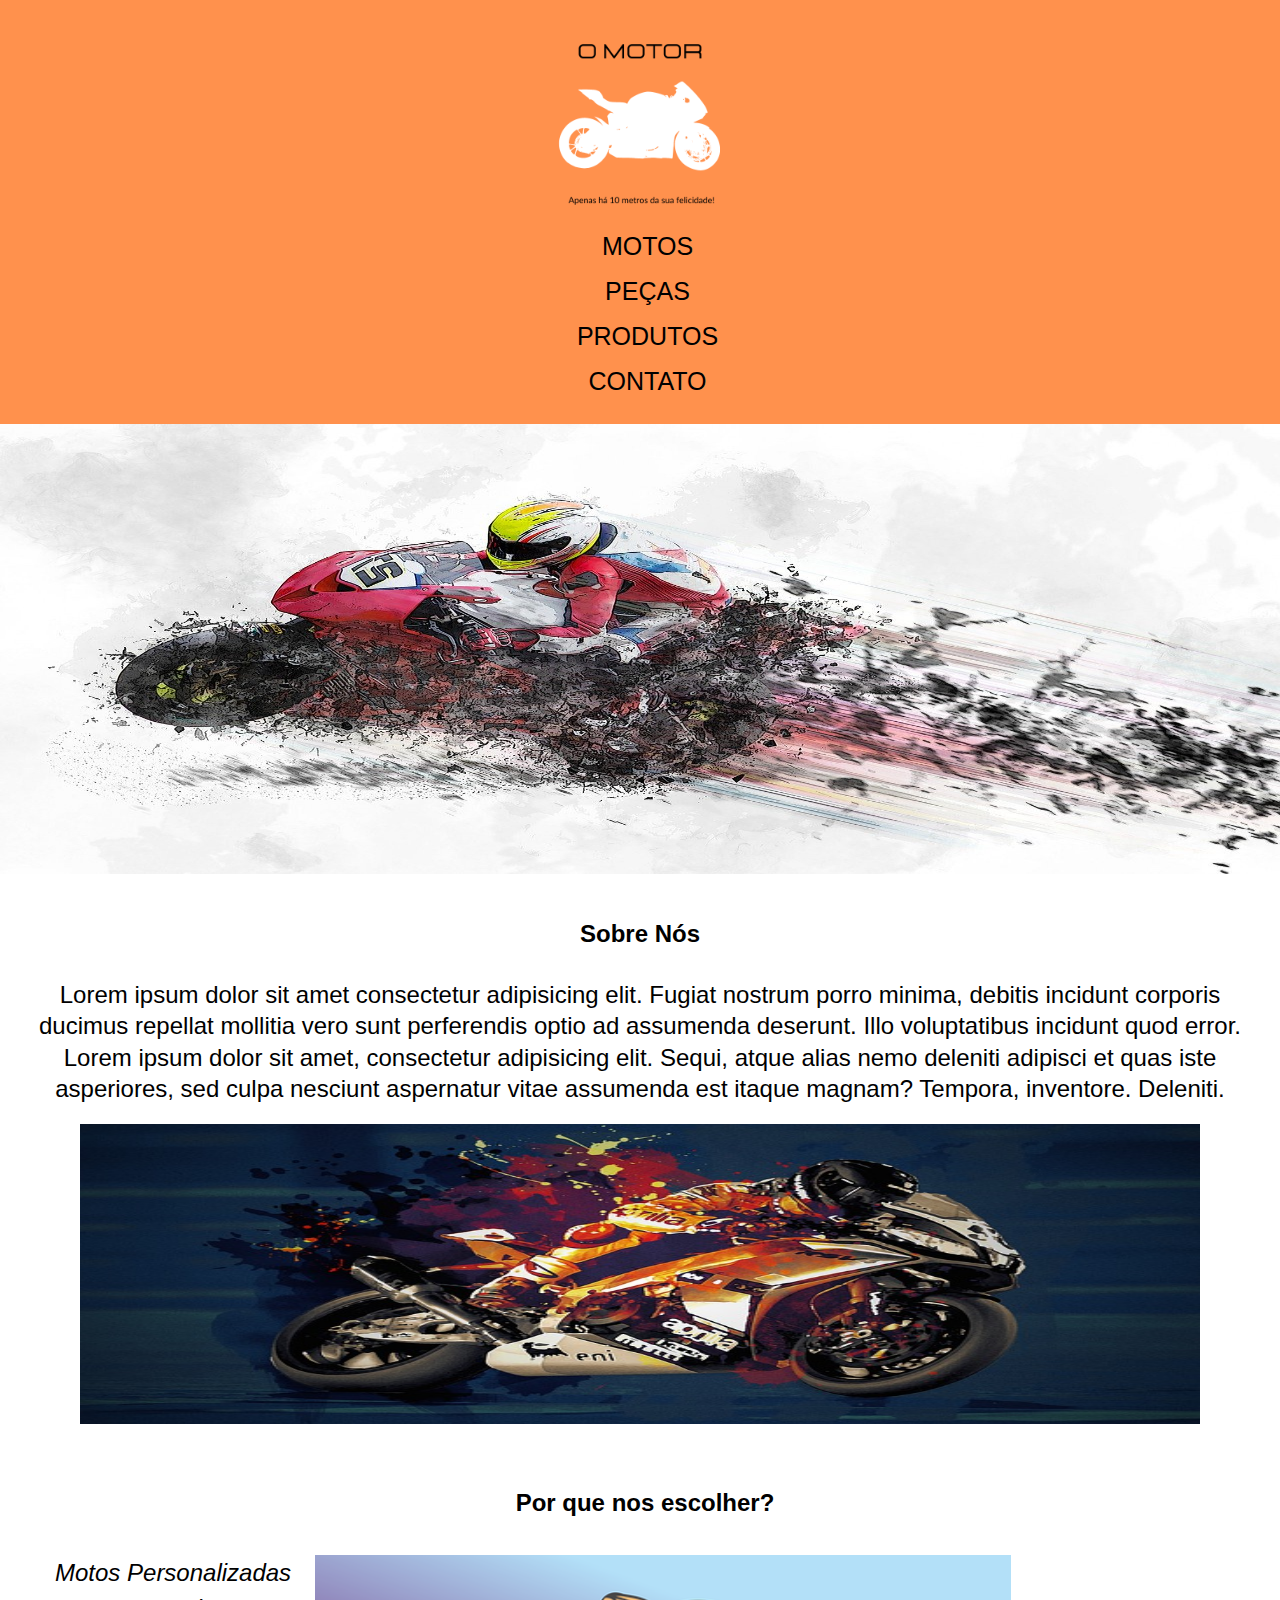
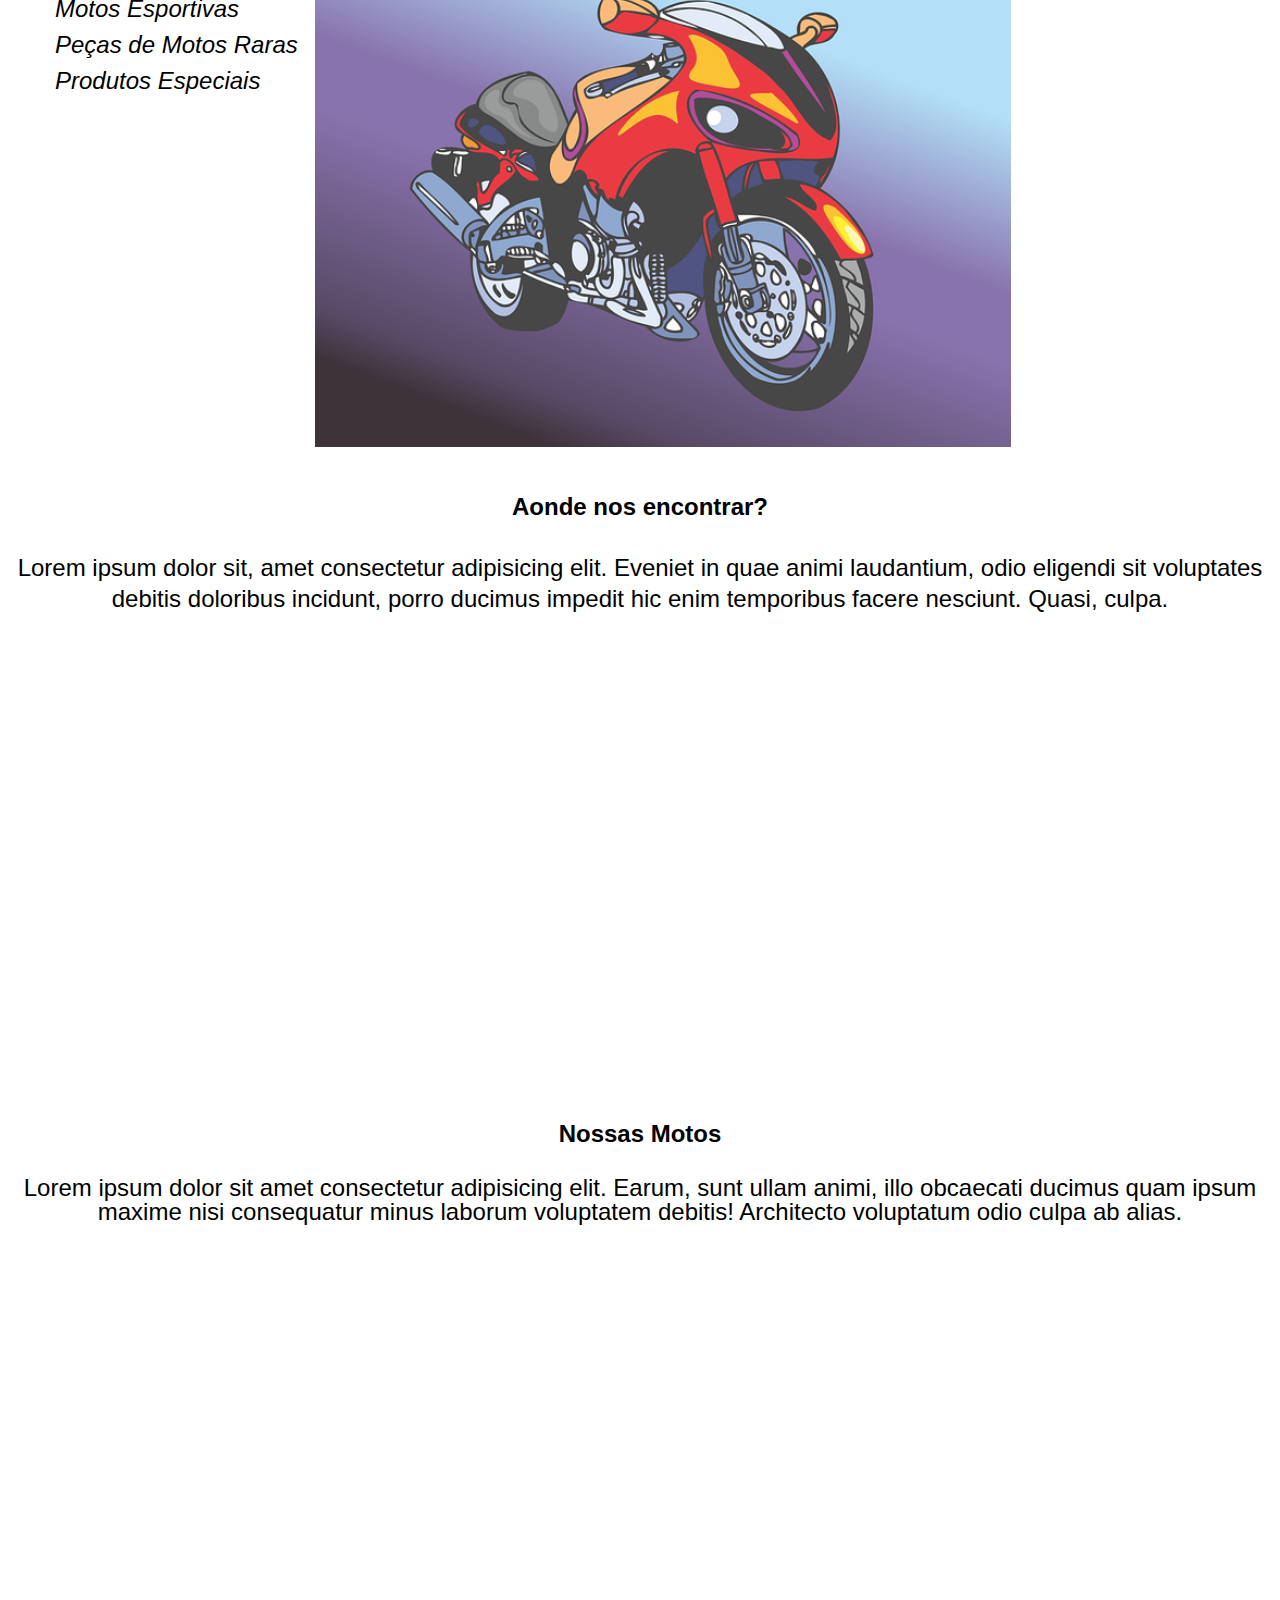
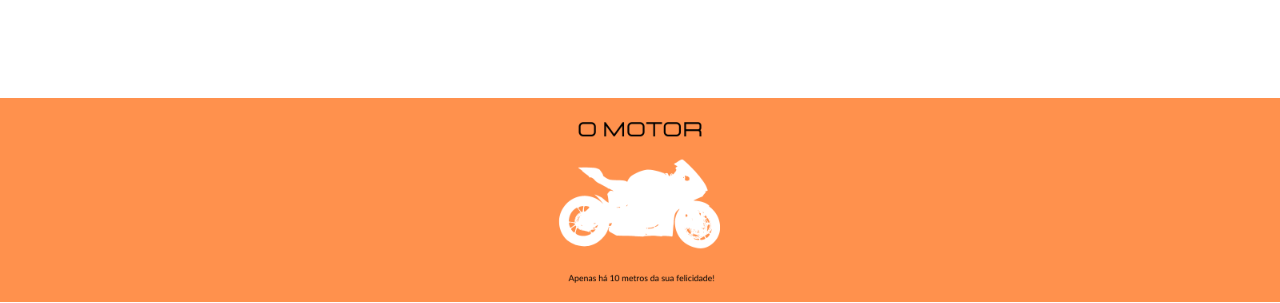
<file: index.html>
<!DOCTYPE html>
<html>
    <head>
        <meta charset="UTF-8">
        <meta name="viewport" content="width=device-width">
        <title>O Motor</title>

        <link rel="stylesheet" href="css/reset.css">
        <link rel="stylesheet" href="css/style.css">
    </head>

    <body>
        <header>
            <div class="caixa">
                <h1><a href="index.html"><img src="imagens/logo.png" alt="Logo do site" class="logo"></h1></a>
                <nav>
                    <ul>
                        <li><a href="motos.html">Motos</a></li>
                        <li><a href="pecas.html">Peças</a></li>
                        <li><a href="produtos.html">Produtos</a></li>
                        <li><a href="contato.html">Contato</a></li>
                    </ul>
                </nav>
            </div>
        </header>

        <img src="imagens/banner.jpg" class="banner" alt="Banner do site">

        <main>
            <section class="sobre">
                <h2 class="titulo">Sobre Nós</h2>
                <p>Lorem ipsum dolor sit amet consectetur adipisicing elit. Fugiat nostrum porro minima, debitis incidunt corporis ducimus repellat mollitia vero sunt perferendis optio ad assumenda deserunt. Illo voluptatibus incidunt quod error. Lorem ipsum dolor sit amet, consectetur adipisicing elit. Sequi, atque alias nemo deleniti adipisci et quas iste asperiores, sed culpa nesciunt aspernatur vitae assumenda est itaque magnam? Tempora, inventore. Deleniti.
                </p>
                <img src="imagens/sobre.jpg" class="imagem-sobre" alt="Imagem ilustrativa">
            </section>

            <section class="beneficios">
                <h3 class="titulo">Por que nos escolher?</h3>

                <div class="conteudo-beneficios">
                    <ul class="lista-beneficios">
                        <li class="item">Motos Personalizadas</li>
                        <li class="item">Motos Esportivas</li>
                        <li class="item">Peças de Motos Raras</li>
                        <li class="item">Produtos Especiais</li>
                    </ul><img src="imagens/beneficios.png" class="imagem-beneficios">
                </div>
            </section>

            <section class="localizacao">
                <h3 class="titulo">Aonde nos encontrar?</h3>
                <p>Lorem ipsum dolor sit, amet consectetur adipisicing elit. Eveniet in quae animi laudantium, odio eligendi sit voluptates debitis doloribus incidunt, porro ducimus impedit hic enim temporibus facere nesciunt. Quasi, culpa.</p>
                <div class="mapa">
                    <iframe src="https://www.google.com/maps/embed?pb=!1m18!1m12!1m3!1d737.6349113548725!2d-43.3310365707938!3d-23.000525999060248!2m3!1f0!2f0!3f0!3m2!1i1024!2i768!4f13.1!3m3!1m2!1s0x9bda09ceec9f3b%3A0x33e1b435281e3b9b!2sAvenida%20das%20Am%C3%A9ricas%20pr%C3%B3ximo%20ao%201500!5e1!3m2!1sen!2sbr!4v1641136284282!5m2!1sen!2sbr" width="90%" height="400" style="border:0;" allowfullscreen="" loading="lazy"></iframe>
                </div>
            </section>

            <section class="nossasMotos">
                <h3 class="titulo">Nossas Motos</h3>
                <p>Lorem ipsum dolor sit amet consectetur adipisicing elit. Earum, sunt ullam animi, illo obcaecati ducimus quam ipsum maxime nisi consequatur minus laborum voluptatem debitis! Architecto voluptatum odio culpa ab alias.</p>

                <div class="video">
                    <iframe width="90%" height="400" src="https://www.youtube.com/embed/nc3zWP9JwOk" title="YouTube video player" frameborder="0" allow="accelerometer; autoplay; clipboard-write; encrypted-media; gyroscope; picture-in-picture" allowfullscreen></iframe>
                </div>
            </section>
        </main>

        <footer>
            <a href="index.html"><img src="imagens/logo.png" alt="Logo do site" class="logo"></a>
        </footer>
    </body>
</html>
</file>
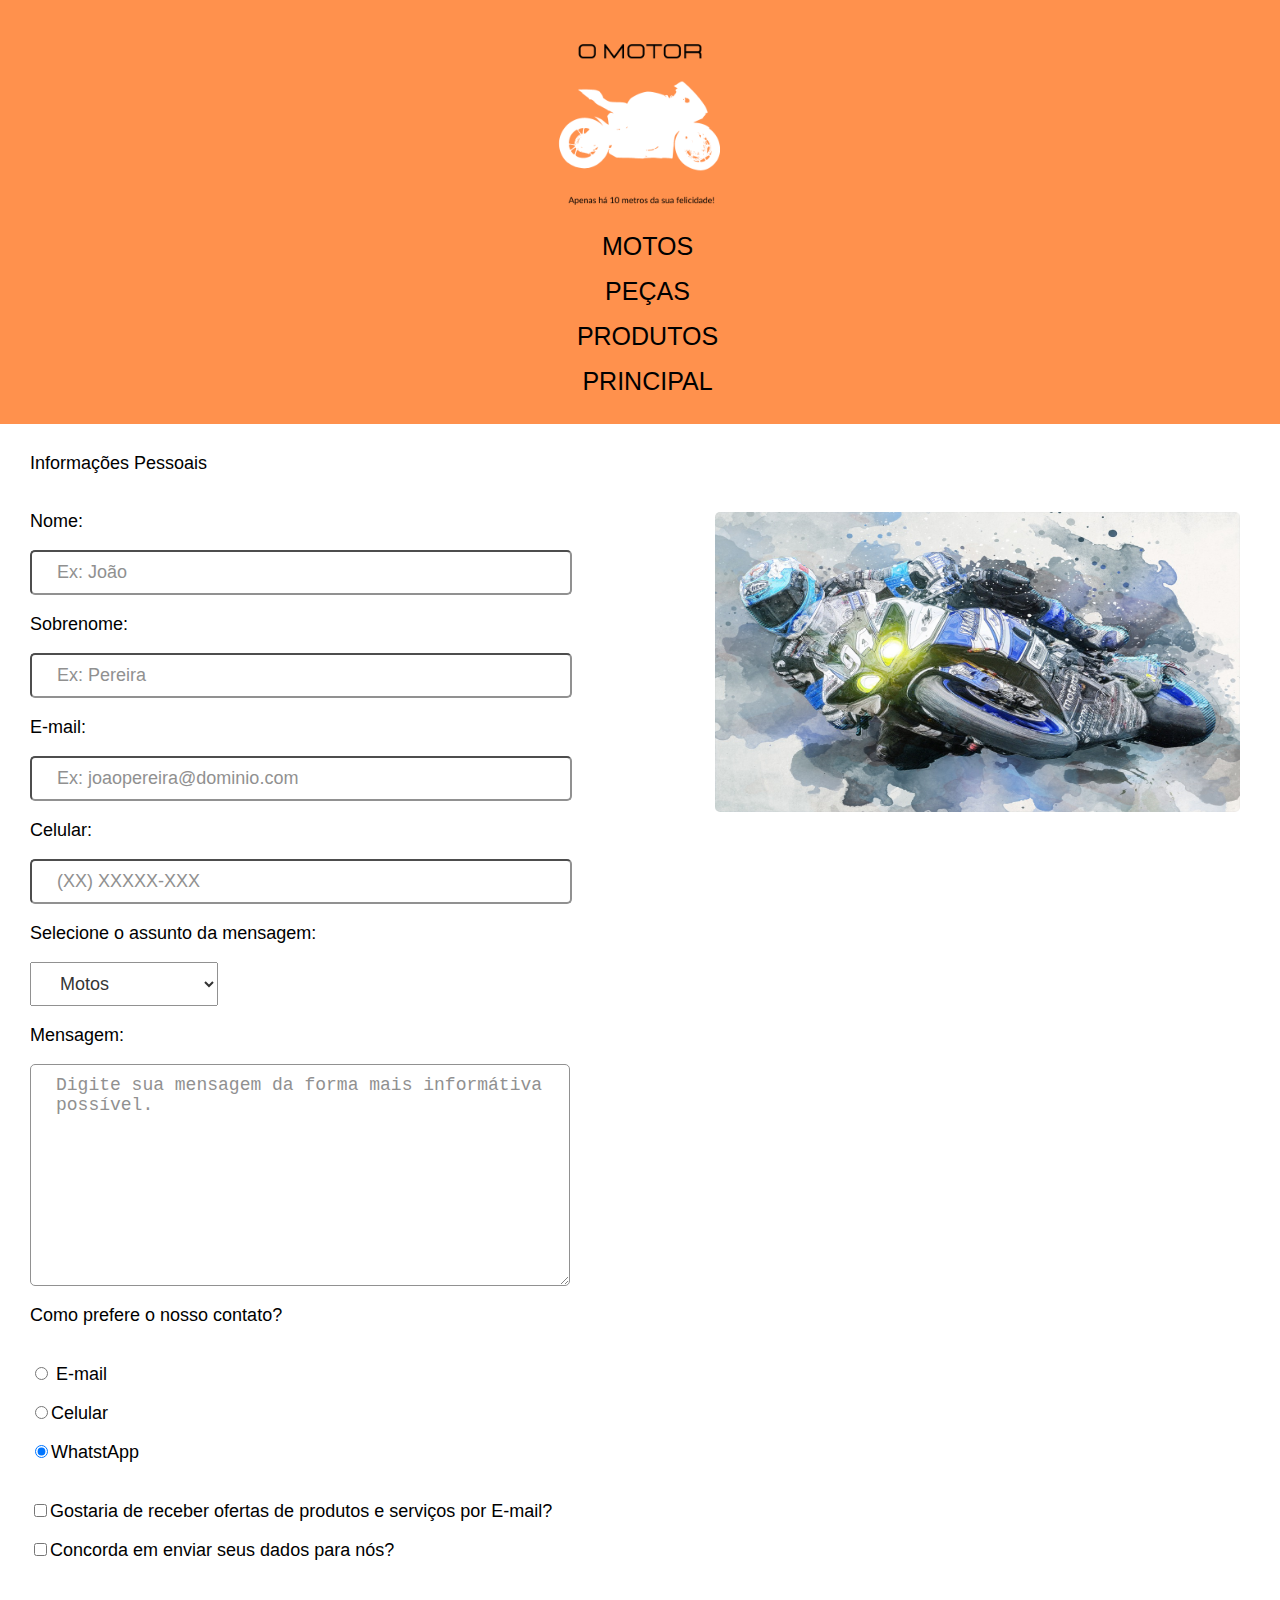
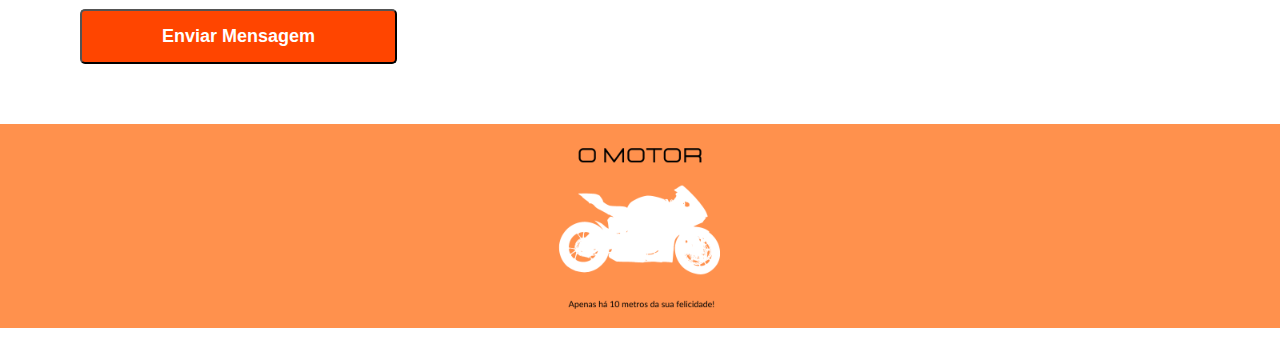
<file: contato.html>
<!DOCTYPE html>
<html>
    <head>
        <meta charset="UTF-8">
        <meta name="viewport" content="width=device-width">
        <title>O Motor</title>

        <link rel="stylesheet" href="css/reset.css">
        <link rel="stylesheet" href="css/style.css">
    </head>

    <body>
        <header>
            <div class="caixa">
                <h1><a href="index.html"><img src="imagens/logo.png" alt="Logo do site" class="logo"></h1></a>
                <nav>
                    <ul>
                        <li><a href="motos.html">Motos</a></li>
                        <li><a href="pecas.html">Peças</a></li>
                        <li><a href="produtos.html">Produtos</a></li>
                        <li><a href="index.html">Principal</a></li>
                    </ul>
                </nav>
            </div>
        </header>

        <main class="formulario">
            <form>
                <fieldset>
                    <legend>Informações Pessoais</legend>

                    <img src="imagens/wallpaperContato.jpg">

                    <label for="nome">Nome:</label>
                    <input type="text" id="nome" class="inputTexto" placeholder="Ex: João" required>

                    <label for="sobrenome">Sobrenome:</label>
                    <input type="text" id="sobrenome" class="inputTexto" placeholder="Ex: Pereira" required>

                   
                    <label for="email">E-mail:</label>
                    <input type="email" id="email" class="inputTexto" placeholder="Ex: joaopereira@dominio.com" required>

                    <label for="celular">Celular:</label>
                    <input type="tel" id="celular" class="inputTexto" placeholder="(XX) XXXXX-XXX">
                </fieldset>

                <fieldset>
                    <legend>Selecione o assunto da mensagem:</legend>
                        <select>
                            <option>Motos</option>
                            <option>Peças</option>
                            <option>Produtos</option>
                            <option>Dúvida</option>
                            <option>Reclamação</option>
                            <option>Outro Assunto</option>
                        </select>
                    <label for="mensagem">Mensagem:</label>
                    <textarea cols="70" rows="10" id="mensagem" class="inputTexto" placeholder="Digite sua mensagem da forma mais informátiva possível." required></textarea>
                </fieldset>

                <fieldset>
                    <legend>Como prefere o nosso contato?</legend>
                    <label for="radio-email"><input type="radio" name="contato" value="email" id="radio-email">
                    E-mail</label>
                    
                    <label for="radio-celular"><input type="radio" name="contato" value="celular" id="radio-celular">Celular</label>

                    <label for="radio-whatsapp"><input type="radio" name="contato" value="whatsApp" id="radio-whatsapp" checked>WhatstApp</label>
                </fieldset>

                <label><input type="checkbox">Gostaria de receber ofertas de produtos e serviços por E-mail?</label>

                <label><input type="checkbox" required>Concorda em enviar seus dados para nós?</label>

                <input type="submit" value="Enviar Mensagem" class="botaoMensagem">
            </form>
        </main>

        <footer>
            <div class="conteudo-rodape">
                <a href="index.html"><img src="imagens/logo.png" alt="Logo do site" class="logo"></a>
            </div>
        </footer>
    </body>
</html>
</file>
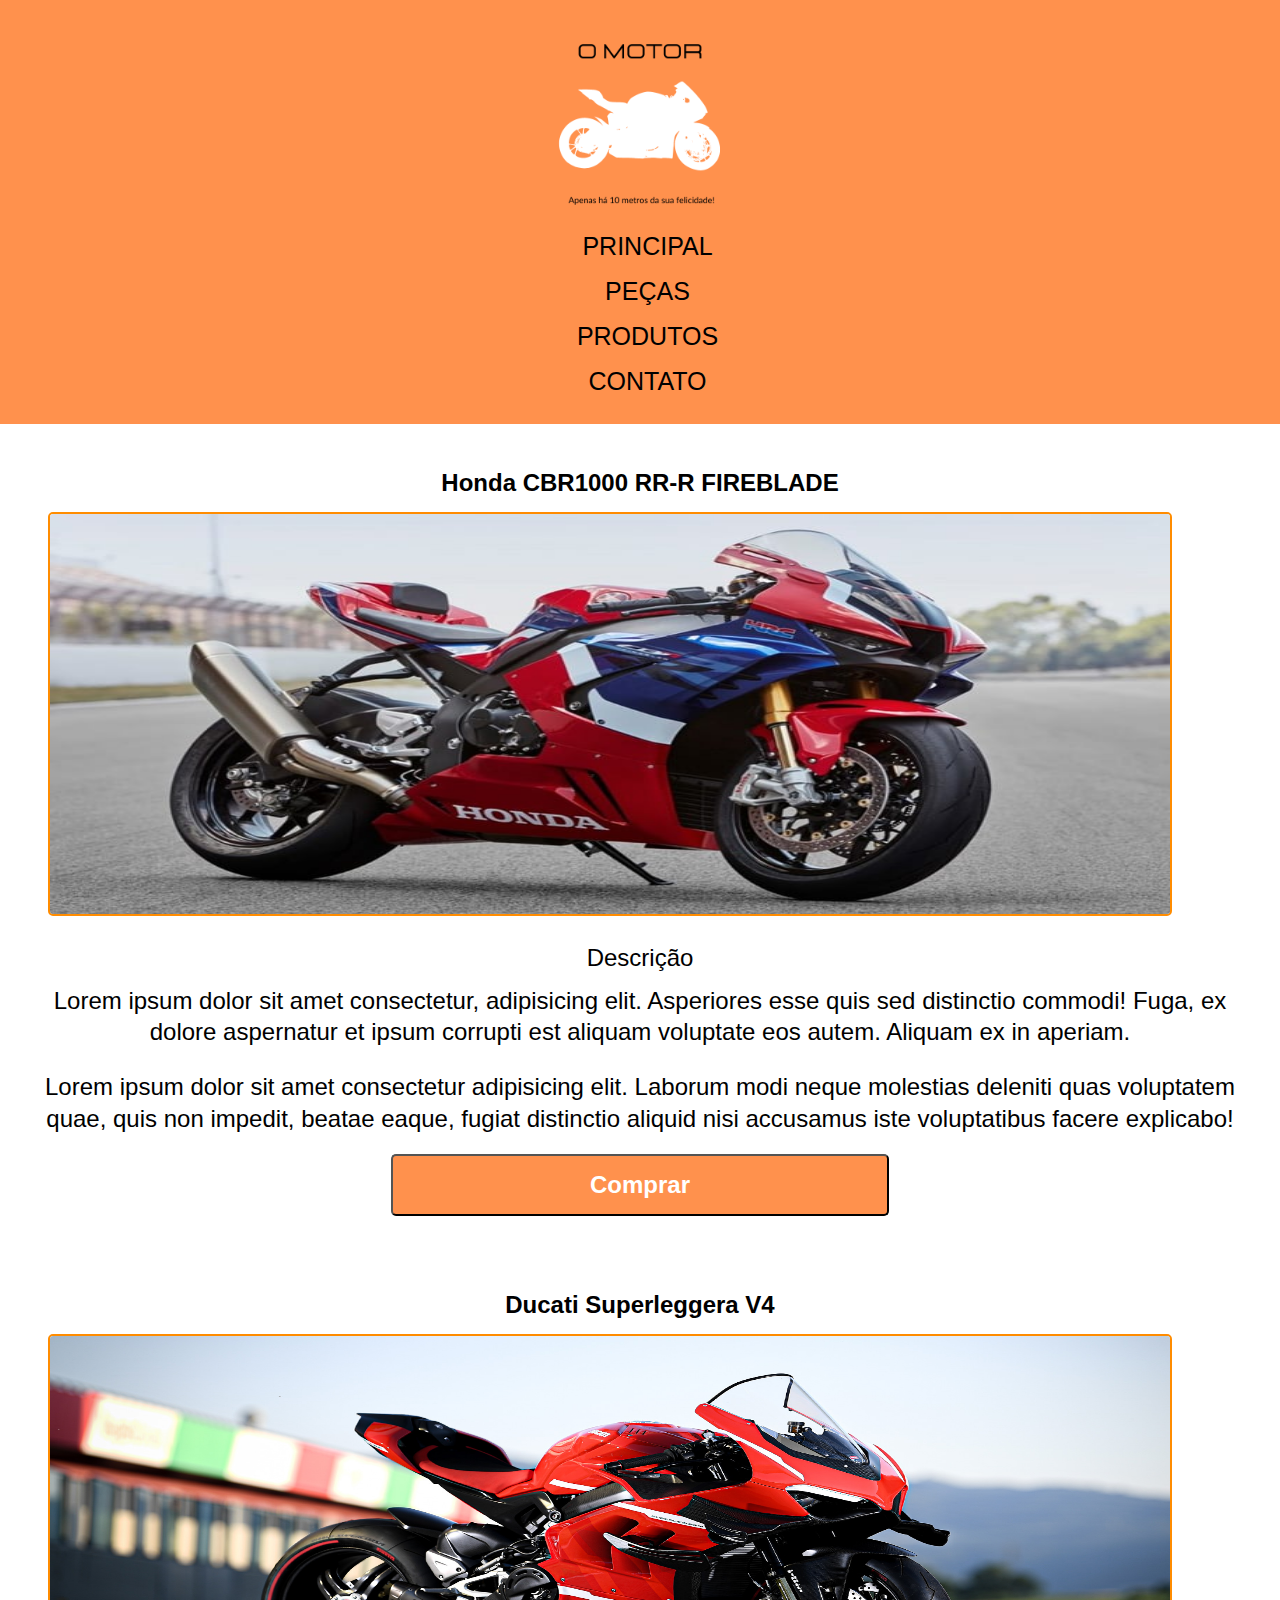
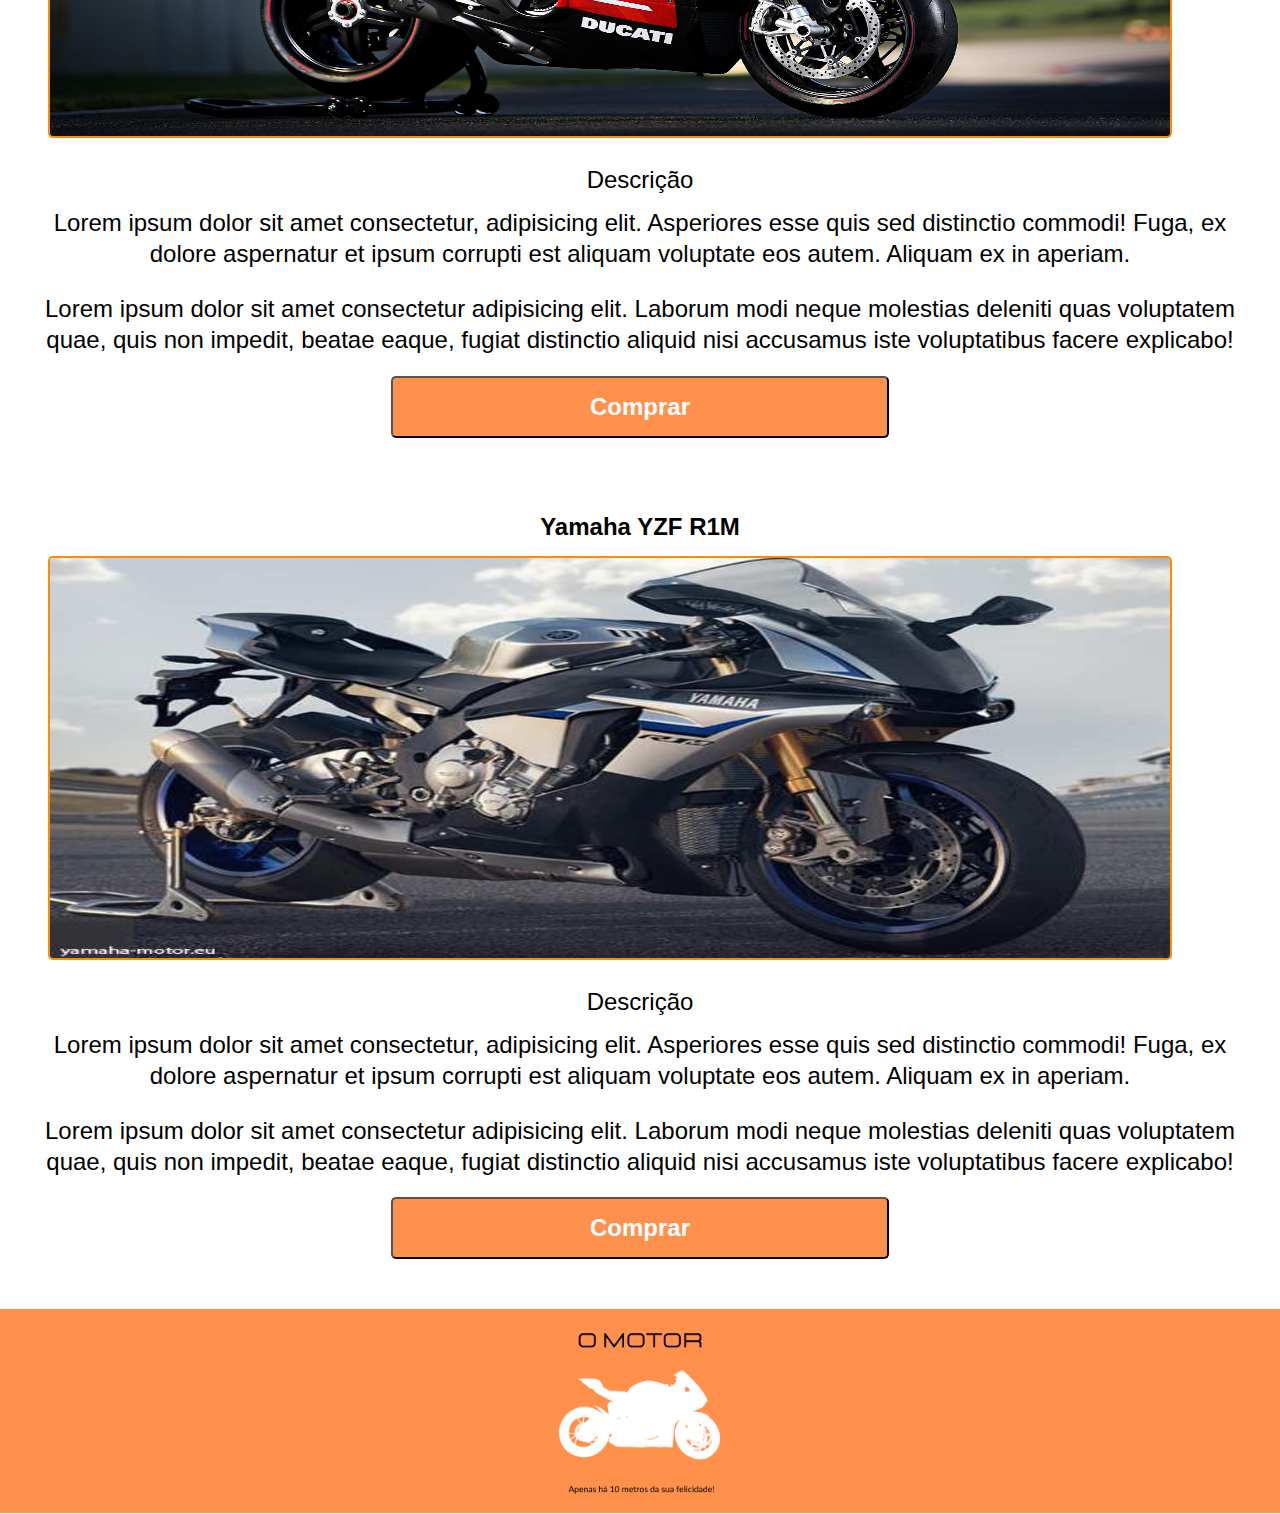
<file: motos.html>
<!DOCTYPE html>
<html>
    <head>
        <meta charset="UTF-8">
        <meta name="viewport" content="width=device-width">
        <title>O Motor</title>

        <link rel="stylesheet" href="css/reset.css">
        <link rel="stylesheet" href="css/style.css">
    </head>

    <body>
        <header>
            <div class="caixa">
                <h1><a href="index.html"><img src="imagens/logo.png" alt="Logo do site" class="logo"></h1></a>
                <nav>
                    <ul>
                        <li><a href="index.html">Principal</a></li>
                        <li><a href="pecas.html">Peças</a></li>
                        <li><a href="produtos.html">Produtos</a></li>
                        <li><a href="contato.html">Contato</a></li>
                    </ul>
                </nav>
            </div>
        </header>

        <main>
            <section class="motosDisponiveis">
                <div class="moto">
                    <h2 class="titulo-moto">Honda CBR1000 RR-R FIREBLADE</h2>
                    <img src="imagens/hondaCbr.jpg" alt="Fot da Honda CBR1000 RR-R FIREBLADE">
                    <h3 class="subtitulo-descricao">Descrição</h3>
                    <p>Lorem ipsum dolor sit amet consectetur, adipisicing elit. Asperiores esse quis sed distinctio commodi! Fuga, ex dolore aspernatur et ipsum corrupti est aliquam voluptate eos autem. Aliquam ex in aperiam.</p>
                    <br>
                    <p>Lorem ipsum dolor sit amet consectetur adipisicing elit. Laborum modi neque molestias deleniti quas voluptatem quae, quis non impedit, beatae eaque, fugiat distinctio aliquid nisi accusamus iste voluptatibus facere explicabo!</p>
                    <input type="submit" value="Comprar" class="botaoComprar">
                </div>

                <div class="moto">
                    <h2 class="titulo-moto">Ducati Superleggera V4</h2>
                    <img src="imagens/ducati.jpg" alt="Fot da Honda CBR1000 RR-R FIREBLADE">
                    <h3 class="subtitulo-descricao">Descrição</h3>
                    <p>Lorem ipsum dolor sit amet consectetur, adipisicing elit. Asperiores esse quis sed distinctio commodi! Fuga, ex dolore aspernatur et ipsum corrupti est aliquam voluptate eos autem. Aliquam ex in aperiam.</p>
                    <br>
                    <p>Lorem ipsum dolor sit amet consectetur adipisicing elit. Laborum modi neque molestias deleniti quas voluptatem quae, quis non impedit, beatae eaque, fugiat distinctio aliquid nisi accusamus iste voluptatibus facere explicabo!</p>
                    <input type="submit" value="Comprar" class="botaoComprar">
                </div>

                <div class="moto">
                    <h2 class="titulo-moto">Yamaha YZF R1M</h2>
                    <img src="imagens/yamaha.jpg" alt="Fot da Honda CBR1000 RR-R FIREBLADE">
                    <h3 class="subtitulo-descricao">Descrição</h3>
                    <p>Lorem ipsum dolor sit amet consectetur, adipisicing elit. Asperiores esse quis sed distinctio commodi! Fuga, ex dolore aspernatur et ipsum corrupti est aliquam voluptate eos autem. Aliquam ex in aperiam.</p>
                    <br>
                    <p>Lorem ipsum dolor sit amet consectetur adipisicing elit. Laborum modi neque molestias deleniti quas voluptatem quae, quis non impedit, beatae eaque, fugiat distinctio aliquid nisi accusamus iste voluptatibus facere explicabo!</p>
                    <input type="submit" value="Comprar" class="botaoComprar">
                </div>
            </section>
        </main>

        <footer>
            <div class="conteudo-rodape">
                <a href="index.html"><img src="imagens/logo.png" alt="Logo do site" class="logo"></a>
            </div>
        </footer>
    </body>
</html>
</file>
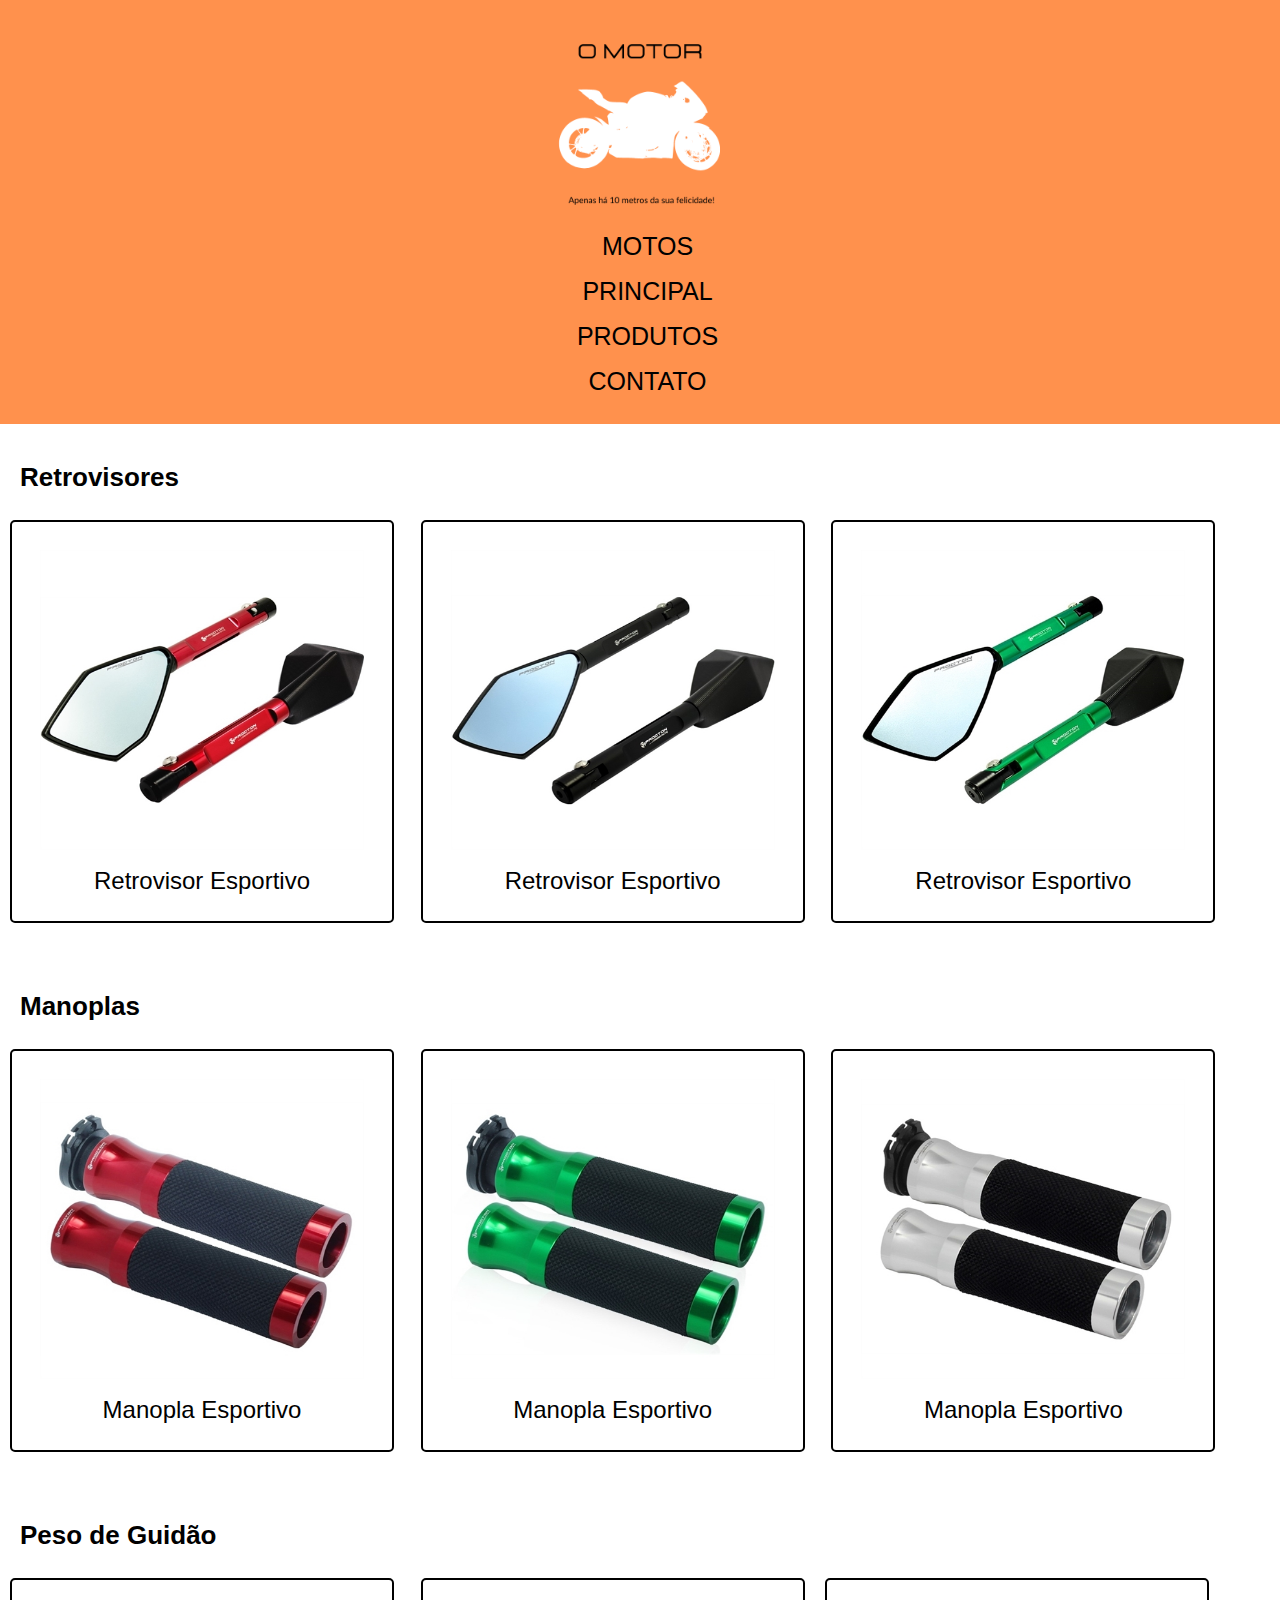
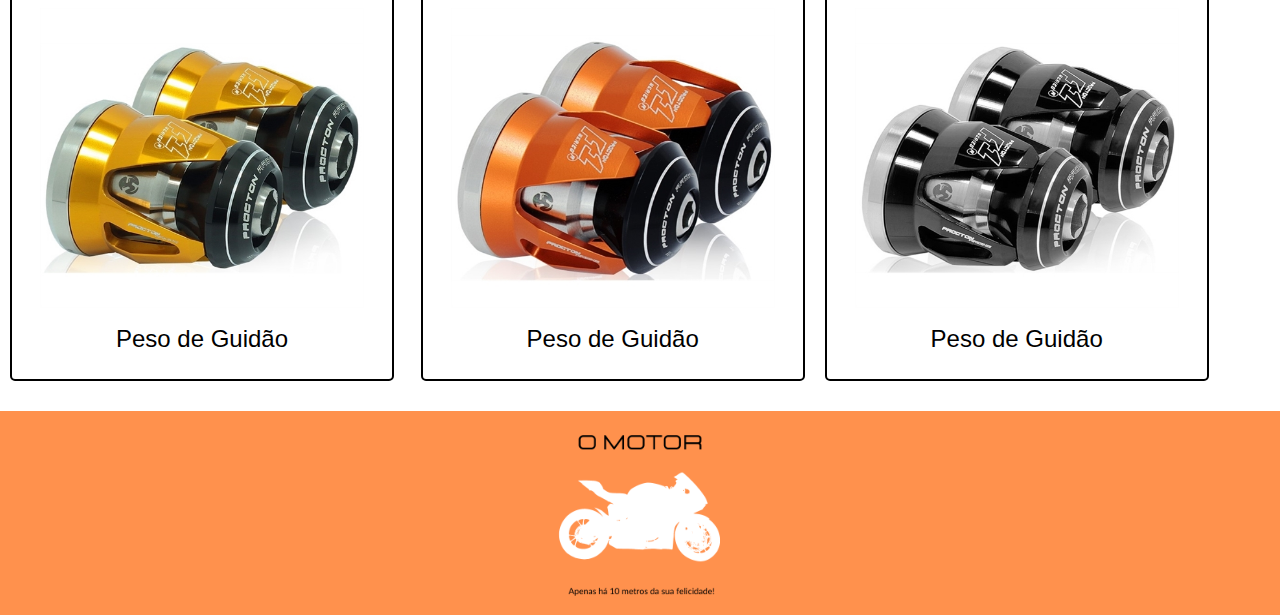
<file: pecas.html>
<!DOCTYPE html>
<html>
    <head>
        <meta charset="UTF-8">
        <meta name="viewport" content="width=device-width">
        <title>O Motor</title>

        <link rel="stylesheet" href="css/reset.css">
        <link rel="stylesheet" href="css/style.css">
    </head>

    <body>
        <header>
            <div class="caixa">
                <h1><a href="index.html"><img src="imagens/logo.png" alt="Logo do site" class="logo"></h1></a>
                <nav>
                    <ul>
                        <li><a href="motos.html">Motos</a></li>
                        <li><a href="index.html">Principal</a></li>
                        <li><a href="produtos.html">Produtos</a></li>
                        <li><a href="contato.html">Contato</a></li>
                    </ul>
                </nav>
            </div>
        </header>

        <main>
            <ul class="peca">
                <h2 class="pecas-categoria">Retrovisores</h2>
                <li>
                    <img src="imagens/retrovisorVermelho.jpg">
                    <p class="peca-descricao">Retrovisor Esportivo</p>
                </li>
                <li>
                    <img src="imagens/retrovisorPreto.jpg">
                    <p class="peca-descricao">Retrovisor Esportivo</p>
                </li>
                <li>
                    <img src="imagens/retrovisorVerde.jpg">
                    <p class="peca-descricao">Retrovisor Esportivo</p>
                </li>
            </ul>
            <ul class="peca">
                <h2 class="pecas-categoria">Manoplas</h2>
                <li>
                    <img src="imagens/manoplaVermelha.jpg">
                    <p class="peca-descricao">Manopla Esportivo</p>
                </li>
                <li>
                    <img src="imagens/manoplaVerde.jpg">
                    <p class="peca-descricao">Manopla Esportivo</p>
                </li>
                <li>
                    <img src="imagens/manoplaPrata.jpg">
                    <p class="peca-descricao">Manopla Esportivo</p>
                </li>
            </ul>
            <ul class="peca">
                <h2 class="pecas-categoria">Peso de Guidão</h2>
                <li>
                    <img src="imagens/pesoGuidaoAmarelo.jpg">
                    <p class="peca-descricao">Peso de Guidão</p>
                </li>
                <li>
                    <img src="imagens/pesoGuidaoLaranja.jpg">
                    <p class="peca-descricao">Peso de Guidão</p>
                <li>
                    <img src="imagens/pesoGuidaoPrata.jpg">
                    <p class="peca-descricao">Peso de Guidão</p>
                </li>
            </ul>
        </main>

        <footer>
            <div class="conteudo-rodape">
                <a href="index.html"><img src="imagens/logo.png" alt="Logo do site" class="logo"></a>
            </div>
        </footer>
    </body>
</html>
</file>
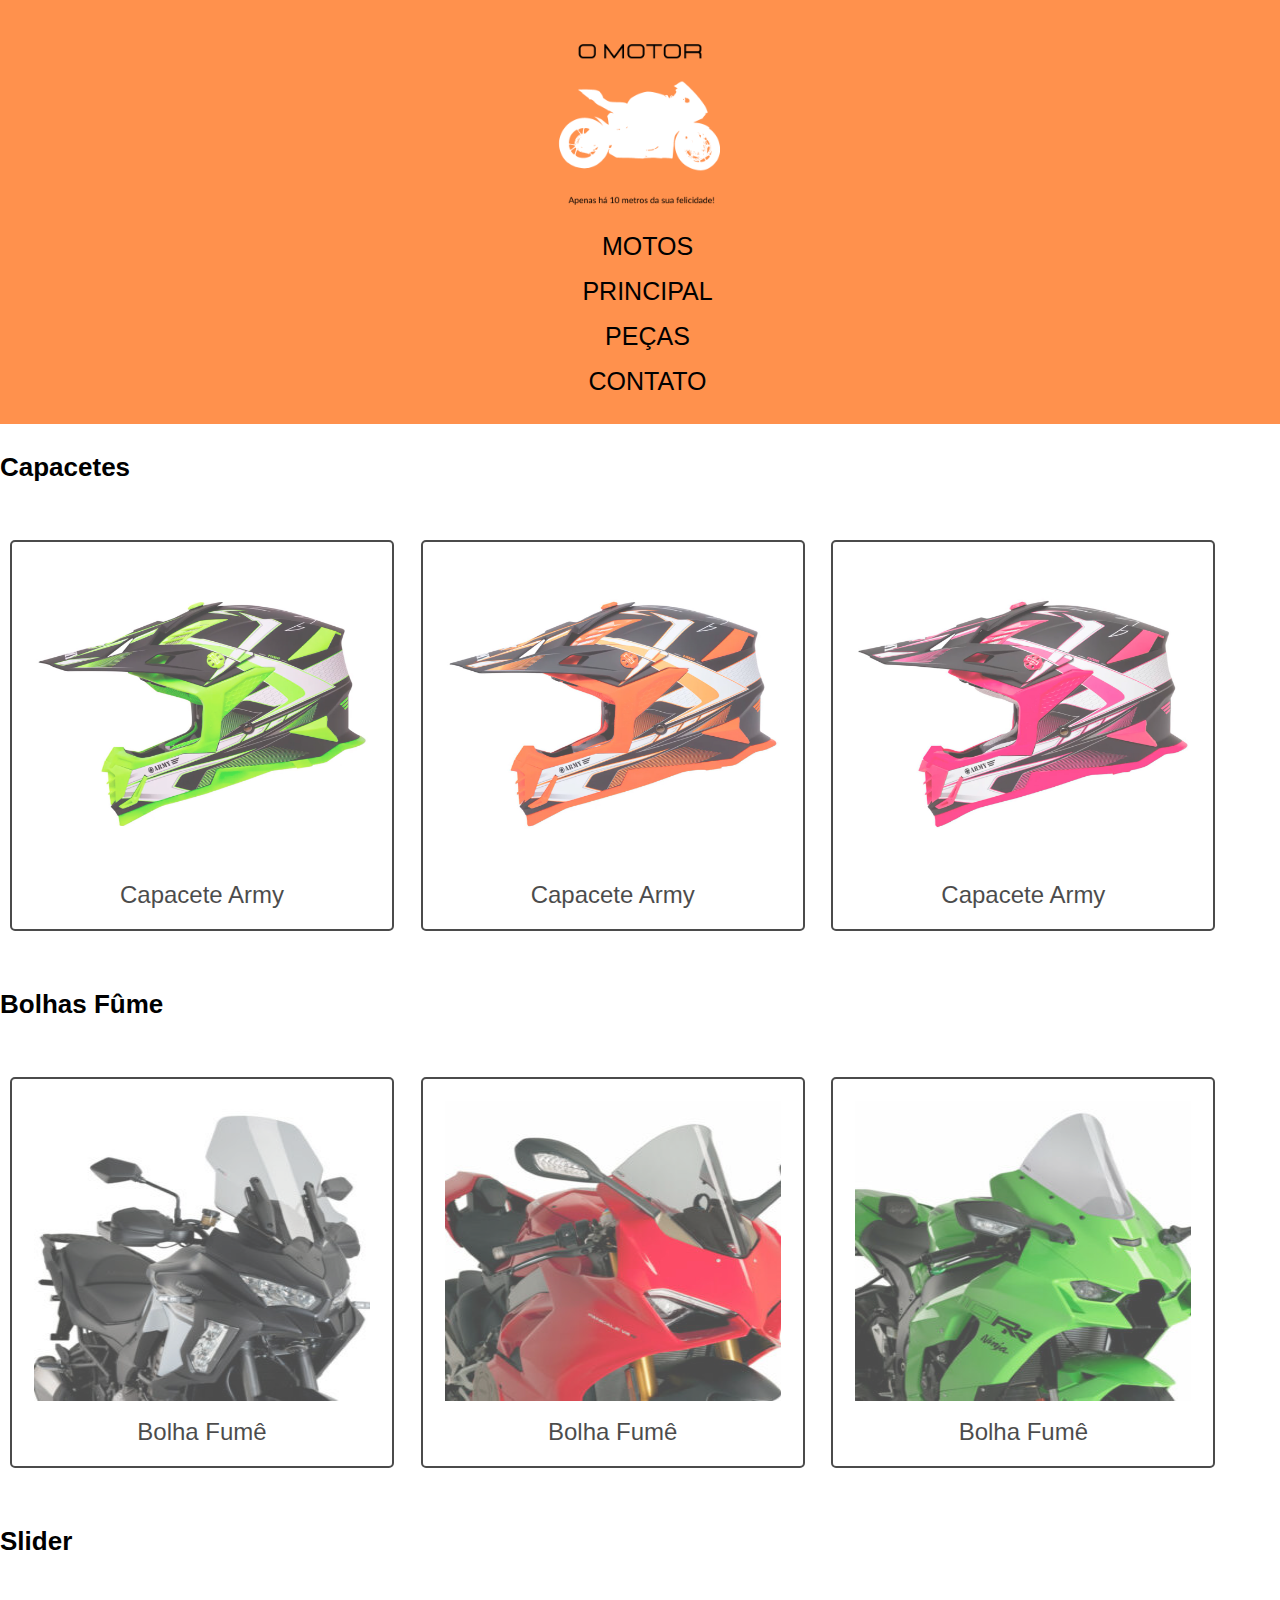
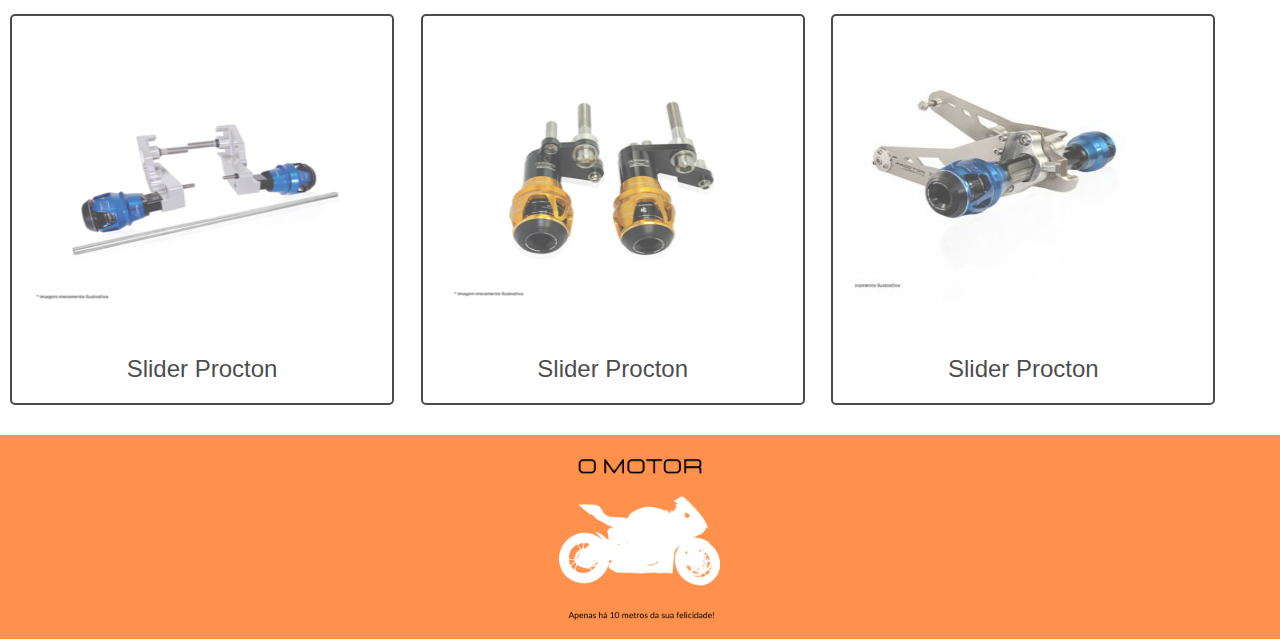
<file: produtos.html>
<!DOCTYPE html>
<html>
    <head>
        <meta charset="UTF-8">
        <meta name="viewport" content="width=device-width">
        <title>O Motor</title>

        <link rel="stylesheet" href="css/reset.css">
        <link rel="stylesheet" href="css/style.css">
    </head>

    <body>
        <header>
            <div class="caixa">
                <h1><a href="index.html"><img src="imagens/logo.png" alt="Logo do site" class="logo"></h1></a>
                <nav>
                    <ul>
                        <li><a href="motos.html">Motos</a></li>
                        <li><a href="index.html">Principal</a></li>
                        <li><a href="pecas.html">Peças</a></li>
                        <li><a href="contato.html">Contato</a></li>
                    </ul>
                </nav>
            </div>
        </header>

        <main>
            <ul class="produto">
                <h2 class="produto-categoria">Capacetes</h2>
                <li>
                    <img src="imagens/capaceteArmyPretoVerde.jpg">
                    <p class="produto-descricao">Capacete Army</p>
                </li>
                <li>
                    <img src="imagens/capaceteArmyPretoLaranja.jpg">
                    <p class="produto-descricao">Capacete Army</p>
                </li>
                <li>
                    <img src="imagens/capaceteArmyPretoRosa.jpg">
                    <p class="produto-descricao">Capacete Army</p>
                </li>
            </ul>
            <ul class="produto">
                <h2 class="produto-categoria">Bolhas Fûme</h2>
                <li>
                    <img src="imagens/bolhaFumePreta.jpg">
                    <p class="produto-descricao">Bolha Fumê</p>
                </li>
                <li>
                    <img src="imagens/bolhaFumeVermelha.jpg">
                    <p class="produto-descricao">Bolha Fumê</p>
                </li>
                <li>
                    <img src="imagens/bolhaFumeVerde.jpg">
                    <p class="produto-descricao">Bolha Fumê</p>
                </li>
            </ul>
            <ul class="produto">
                <h2 class="produto-categoria">Slider</h2>
                <li>
                    <img src="imagens/sliderProctonCabeca.png">
                    <p class="produto-descricao">Slider Procton</p>
                </li>
                <li>
                    <img src="imagens/sliderProctonRacing.png">
                    <p class="produto-descricao">Slider Procton</p>
                </li>
                <li>
                    <img src="imagens/sliderProctonCabecaHonda.jpg">
                    <p class="produto-descricao">Slider Procton</p>
                </li>
            </ul>
        </main>

        <footer>
            <div class="conteudo-rodape">
                <a href="index.html"><img src="imagens/logo.png" alt="Logo do site" class="logo"></a>
            </div>
        </footer>
    </body>
</html>
</file>
<file: css/style.css>
body {
    font-family: Arial, Helvetica, sans-serif;
    font-size: 18px;
}

header {
    background: #FF914D;
    padding: 20px 0;
}

.caixa {
    position: relative;
    width: 940px;
    margin: 0 auto;
}

.logo {
    height: 200px;
    cursor: pointer;
}

nav {
    position: absolute;
    top: 150px;
    right: 0;
}

nav li {
    display: inline;
    margin: 0 0 0 15px;
    font-weight: lighter;
}

nav li {
    text-transform: uppercase;
}

nav a {
    color: #000000;
    font-size: 25px;
    text-decoration: none;
}

nav a:hover {
    color: #FFFFFF;
    text-decoration: line-through;
}

.banner {
    height: 700px;
    width: 100%;
}

.sobre {
    width: 940px;
    margin: 0 auto;
}

.imagem-sobre {
    margin: 30px 160px;
    width: 640px;
}

.imagem-sobre:hover {
    opacity: 1;
    border: 1mm ridge #FF914D;
    border-radius: 5px;
}

.titulo {
    text-align: center;
    margin: 30px 0;
    font-weight: bold;
}

.beneficios {
    width: 940px;
    margin: 0 auto;
    padding: 0 0 0 10px;
}

.conteudo-beneficios {
    width: 977px;
    margin: 0 auto;
}

.lista-beneficios {
    width: 40%;
    display: inline-block;
    vertical-align: top;
}

.imagem-beneficios {
    width: 56%;
    opacity: 0.8;
}

.imagem-beneficios:hover {
   opacity: 1;
   border: 1mm ridge #FF914D;
   border-radius: 5px;
}

.conteudo-beneficios:nth-child(n) {
   font-style: italic;
}

.lista-beneficios {
    width: 250px;
    display: inline-block;
    vertical-align: top;
}

.item {
    line-height: 1.5;
}

.localizacao {
    width: 940px;
    margin: 0 auto;
}

.mapa {
    width: 800px;
    padding: 30px 0;
    margin: 0 auto;
}

.nossasMotos {
    width: 940px;
    margin: 0 auto;
}

.video {
    cursor: pointer;
    width: 800px;
    padding: 30px 0;
    margin: 0 auto;
}

footer {
    text-align: center;
    background: #FF914D;
}

/* CSS da página Motos */
.motosDisponiveis {
   margin-bottom: 130px;
}

.moto {
    padding: 50px 10px;
}

.moto h3 {
    text-align: center;
}

.titulo-moto {
    margin: 40px 0 40px 120px;
    font-weight: bold;
}

.subtitulo-descricao {
    margin-bottom: 15px;
}

.moto img {
    float: left;
    height: 400px;
    width: 50%;
    margin-right: 60px;
    margin-left: 30px;
    border: 2px solid #ff8c00;
    border-radius: 5px;
}

.moto img:hover {
    transform: scale(1.1);
}

.botaoComprar {
    margin: 30px 150px;
    width: 260px;
    padding: 15px 0;
    background: #FF914D;
    color: #FFFFFF;
    font-weight: bold;
    font-size: 20px;
    cursor: pointer;
    transition-delay: 0.1s;
    border-radius: 5px;
}

.botaoComprar:hover {
    transform: scale(1.1);
    background: #ff8c00;
}

/* CSS da página Peças */
.peca {
    width: 940px;
    margin: 0 auto;
}

.pecas-categoria {
    font-weight: bold;
    margin: 40px 0 0 20px;
    font-size: 26px;
}

.peca li {
    display: inline-block;
    width: 28%;
    padding: 16px 8px;
    border: 2px solid black;
    border-radius: 5px;
    box-sizing: border-box;
    margin: 40px 20px;
    text-align: center;
}

.peca li:hover {
    transform: scale(1.1);
    cursor: pointer;
}

.peca li:active {
    border-color: #FF4500;
}

.peca img {
    height: 300px;
    width: 100%;
}

.peca ul li p {
    text-align: center;
}

.peca-descricao {
    margin-top: 15px;
}

/* CSS da página de Produtos */

.produto  {
    width: 940px;
    margin: 0 auto;
}

.produto li {
    display: inline-block;
    width: 28%;
    padding: 16px 14px;
    border: 2px solid black;
    border-radius: 5px;
    box-sizing: border-box;
    margin: 40px 20px;
    opacity: 0.7;
    text-align: center;
}

.produto li:hover {
    transform: scale(1.1);
    border-color: #FF8C00;
    opacity: 1;
}

.produto-categoria {
    font-weight: bold;
    margin: 40px 0 0 20px;
    font-size: 26px;
}

.produto-descricao {
    margin-top: 15px;
}

.produto img {
    height: 300px;
    width: 100%;
}

/* CSS da página Contato */
form {
    padding: 30px;
}

form label, form legend {
    display: block;
    font-size: 18px;
    margin: 20px 0;
}

.inputTexto {
    display: block;
    padding: 10px 25px;
    width: 40%;
    margin: 20px 0;
    border-radius: 5px;
    font-size: 18px;
    opacity: 0.8;
}

.inputTexto:focus {
    opacity: 1;
}

form img {
    float: right;
    height: 400px;
    width: 38%;
    margin: 20px 10px;
    border-radius: 5px;
    cursor: not-allowed;
}

select {
    padding: 10px 25px;
    font-size: 18px;
    opacity: 0.8;
}

select:focus {
    opacity: 1;
}

.botaoMensagem {
    margin: 30px 50px;
    padding: 15px 80px;
    font-size: 18px;
    background: #FF4500;
    color: #FFFFFF;
    border-radius: 5px;
    font-weight: bold;
    transition: 3s;
}

.botaoMensagem:hover {
    cursor: pointer;
    transform: scale(1.1);
    background: #FFD700;
}

@media screen and (max-width: 767px) {
   .caixa, .sobre, .imagem-sobre, .beneficios, .conteudo-beneficios, .localizacao, .mapa, .nossasMotos, .video {
       width: auto;
    } 

    .caixa {
        text-align: center;
    }

    .sobre {
        text-align: center;
        line-height: 1.3;
        padding: 20px 10px;
    }

    nav {
        position: static;
    }

    nav li {
        display: block;
        text-align: center;
        padding: 10px 4px;
    }

    .banner {
        height: 300px;
        width: 100%;
    }

    .imagem-sobre {
        margin: 20px 0;
        height: 200px;
        width: 90%;
    }

    .conteudo-beneficios {
        text-align: center;
        line-height: 1.3;
    }

    .imagem-beneficios {
        margin: 20px 0;
        width: 90%;
    }

    .localizacao {
        text-align: center;
        line-height: 1.3;
        padding: 0 10px;
    }

    .mapa iframe {
        height: 200px;
    }

    .nossasMotos {
        text-align: center;
        padding: 0 10px;
    }

    .video iframe {
        height: 200px;
    }

    /* Responsividade da página Motos */
    .motosDisponiveis, .moto {
        width: auto;
        margin: 20px 0;
    }

    .moto {
        display: block;
        padding: 4px 10px;
        width: auto;
        text-align: center;
    }

    .moto img {
        height: 232px;
        width: 90%;
        margin-bottom: 30px;
    }

    .moto p {
        text-align: center;
        line-height: 1.3;
    }

    .titulo-moto {
        margin: 17px 30px;
    }

    .botaoComprar {
        width: 70%;
        margin: 20px 0;
    }

    /* CSS da página Peças */
    .peca {
        width: auto;
    }

    .pecas-categoria {
        text-align: center;
        margin: 30px 0;
    }

    .peca li {
        display: block;
        width: 87%;
        margin: 30px auto;
    }

    /* Responsividade página Produtos */

    .produto {
        width: auto;
    }

    .produto-categoria {
        text-align: center;
        margin: 30px 0;
    }

    .produto li {
        display: block;
        width: 87%;
        margin: 30px auto;
    }

    /* CSS da página de Contato */
    .inputTexto {
        display: block;
        width: 70%;
    }

    form img {
        display: none;
    }

    .botaoMensagem {
        margin: 20px;
        padding: 15px;
    }
}

@media screen and (min-width: 768px) and (max-width: 1280px){
    body {
        font-size: 24px;
    }
    
    .caixa, .sobre, .imagem-sobre, .beneficios, .conteudo-beneficios, .localizacao, .mapa, .nossasMotos, .video {
        width: auto;
     } 
 
     .caixa {
        text-align: center;
     }

     .banner {
        height: 400px;
     }
 
     .sobre {
        text-align: center;
        line-height: 1.3;
        padding: 10px 18px;
     }
 
     nav {
         position: static;
     }
 
     nav li {
         display: block;
         text-align: center;
         padding: 10px 4px;
     }
 
     .banner {
         height: 450px;
         width: 100%;
     }
 
     .imagem-sobre {
         margin: 20px 0;
         height: 300px;
         width: 90%;
     }

     .conteudo-beneficios {
        padding: 10px 45px;
     }

     .lista-beneficios {
         width: 260px;
     }

     .imagem-beneficios {
        width: 59%;
     }
 
     .localizacao {
         text-align: center;
         line-height: 1.3;
     }
 
     .mapa iframe {
         height: 400px;
     }
 
     .nossasMotos {
        text-align: center;
        padding: 10px 18px;
     }

     /* Responsividade da página Motos */
     .motosDisponiveis, .moto {
        width: auto;
        margin: 20px 0;
    }

    .moto {
        display: block;
        padding: 10px 18px;
        width: auto;
        text-align: center;
    }

    .moto img {
        height: 400px;
        width: 90%;
        margin-bottom: 30px;
    }

    .moto p {
        text-align: center;
        line-height: 1.3;
    }

    .titulo-moto {
        margin: 17px 30px;
    }

    .botaoComprar {
        width: 40%;
        margin: 20px 0;
        font-size: 24px;
    }

     /* CSS da página Peças */
    .peca {
        width: auto;
    }

    .peca li {
        display: inline-block;
        width: 30%;
        margin: 30px 10px;
        padding: 28px;
    }

    /* Responsividade página Produtos */

    .produto {
        width: auto;
    }

    .produto-categoria {
        margin: 30px 0;
    }

    .produto li {
        display: inline-block;
        width: 30%;
        margin: 30px 10px;
        padding: 22px;
    }

    /* CSS da página de Contato */

    form img {
        height: 300px;
        width: 43%;
    }
}
</file>
